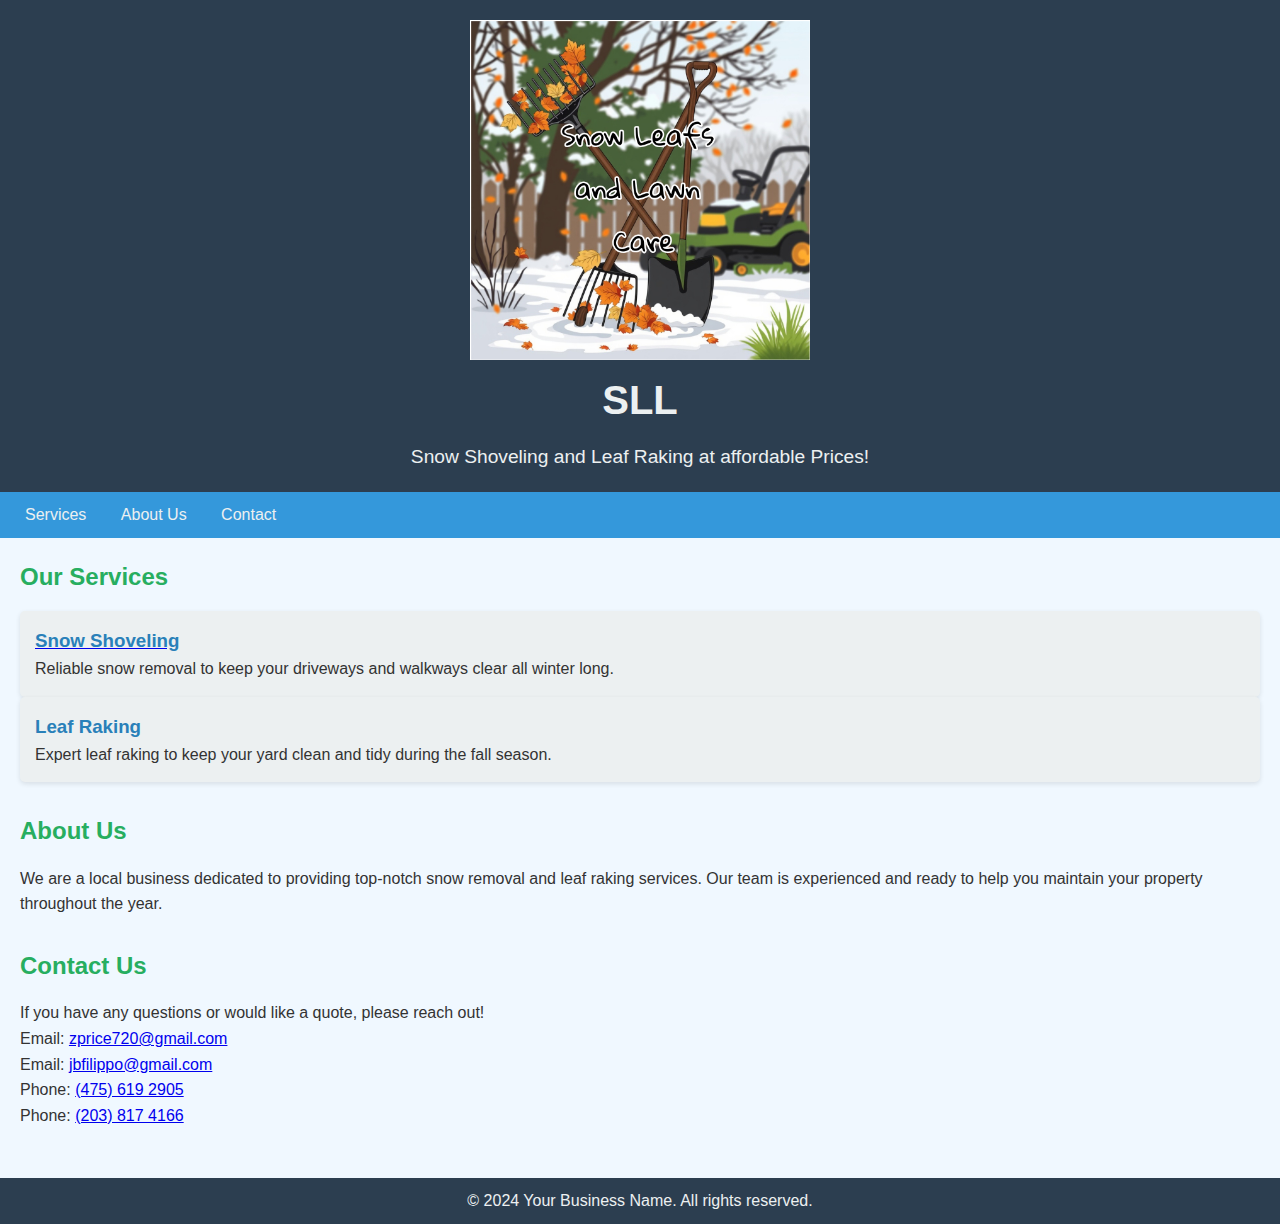
<file: index.html>
<!DOCTYPE html>
<html lang="en">
<head>
    <meta charset="UTF-8">
    <meta name="viewport" content="width=device-width, initial-scale=1.0">
    <link rel="icon" href="favicon.jpg" type="image/x-icon">
    <title>Snow Leafs and Lawn Care</title>
    <link rel="stylesheet" href="./style.css"> <!-- Link to your CSS file -->
</head>
<body>

<header>
    <img src="favicon.jpg" style="width: 340px; height: 340px;">
    <h1>SLL</h1>
    <p>Snow Shoveling and Leaf Raking at affordable Prices!</p>
</header>

<nav>
    <ul>
        <li><a href="#services">Services</a></li>
        <li><a href="#about">About Us</a></li>
        <li><a href="#contact">Contact</a></li>
    </ul>
</nav>

<main>
    <section id="services">
        <h2>Our Services</h2>
        <div class="service">
            <a href="./snowshoveling.html"><h3>Snow Shoveling</h3></a>
            <p>Reliable snow removal to keep your driveways and walkways clear all winter long.</p>
        </div>
        <div class="service">
            <h3>Leaf Raking</h3>
            <p>Expert leaf raking to keep your yard clean and tidy during the fall season.</p>
        </div>
    </section>

    <section id="about">
        <h2>About Us</h2>
        <p>We are a local business dedicated to providing top-notch snow removal and leaf raking services. Our team is experienced and ready to help you maintain your property throughout the year.</p>
    </section>

    <section id="contact">
        <h2>Contact Us</h2>
        <p>If you have any questions or would like a quote, please reach out!</p>
        <p>Email: <a href="mailto:zprice720@gmail.com">zprice720@gmail.com</a></p>
        <p>Email: <a href="mailto:jbfilippo@gmail.com">jbfilippo@gmail.com</a></p>
        <p>Phone: <a href="tel:+14756192905">(475) 619 2905</a></p>
        <p>Phone: <a href="tel:+2038174166">(203) 817 4166</a></p>
    </section>
</main>

<footer>
    <p>&copy; 2024 Your Business Name. All rights reserved.</p>
</footer>

</body>
</html>
</file>
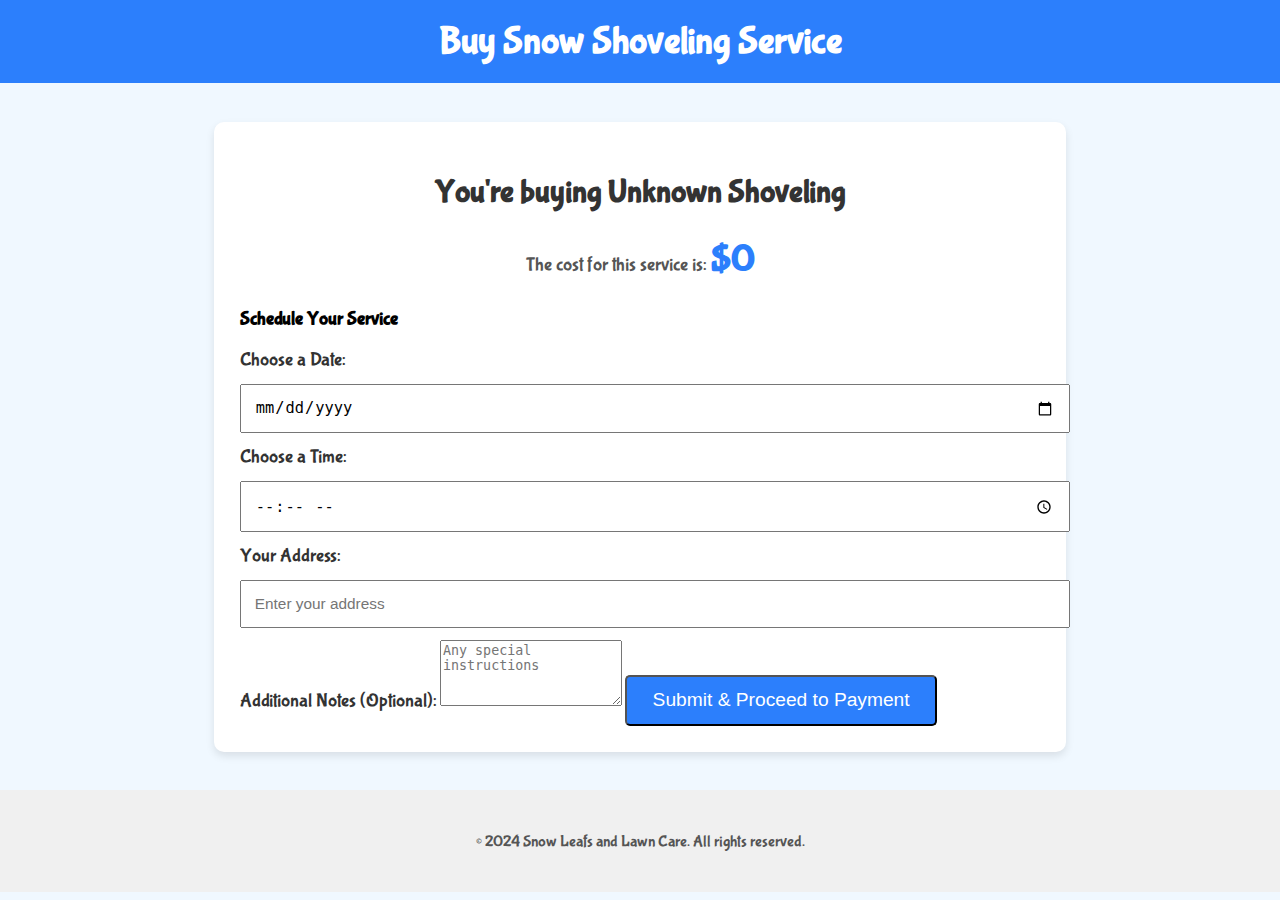
<file: buy.html>
<!DOCTYPE html>
<html lang="en">
<head>
    <meta charset="UTF-8">
    <meta http-equiv="X-UA-Compatible" content="IE=edge">
    <meta name="viewport" content="width=device-width, initial-scale=1.0">
    <title>Buy Snow Shoveling Service</title>
    <style>
        @import url('https://fonts.googleapis.com/css2?family=Bubblegum+Sans&display=swap');

        body {
            margin: 0;
            padding: 0;
            background-color: #f0f8ff;
            font-family: 'Bubblegum Sans', sans-serif;
        }

        nav {
            background-color: #2c7ffc;
            padding: 1.5vw;
            color: white;
            text-align: center;
        }

        nav h1 {
            font-size: 3vw;
            margin: 0;
        }

        .container {
            max-width: 800px;
            margin: 3vw auto;
            padding: 2vw;
            text-align: center;
            background-color: white;
            border-radius: 10px;
            box-shadow: 0 4px 8px rgba(0, 0, 0, 0.1);
        }

        .container h2 {
            font-size: 2.5vw;
            color: #333;
        }

        .container p {
            font-size: 1.5vw;
            color: #555;
            margin: 1vw 0;
        }

        .price {
            font-size: 3vw;
            font-weight: bold;
            color: #2c7ffc;
        }

        .cta {
            display: inline-block;
            margin-top: 2vw;
            padding: 1vw 2vw;
            background-color: #2c7ffc;
            color: white;
            text-decoration: none;
            font-size: 1.5vw;
            border-radius: 5px;
            transition: background-color 0.3s ease;
        }

        .cta:hover {
            background-color: #1b5ec9;
        }

        .schedule-form {
            margin-top: 2vw;
            text-align: left;
        }

        .schedule-form label {
            font-size: 1.5vw;
            color: #333;
        }

        .schedule-form input, .schedule-form select {
            width: 100%;
            padding: 1vw;
            margin: 1vw 0;
            font-size: 1.2vw;
        }

        footer {
            margin-top: 3vw;
            padding: 2vw;
            background-color: #f0f0f0;
            color: #555;
            text-align: center;
        }

        @media (max-width: 768px) {
            .container h2 {
                font-size: 5vw;
            }

            .container p {
                font-size: 3vw;
            }
        }
    </style>
</head>
<body>

    <nav>
        <h1>Buy Snow Shoveling Service</h1>
    </nav>

    <div class="container">
        <h2>You're buying <span id="service"></span> Shoveling</h2>
        <p>The cost for this service is: <span class="price" id="price"></span></p>
        
        <!-- Scheduling form -->
        <div class="schedule-form">
            <h3>Schedule Your Service</h3>
            <form id="scheduleForm">
                <label for="date">Choose a Date:</label>
                <input type="date" id="date" name="date" required>
                
                <label for="time">Choose a Time:</label>
                <input type="time" id="time" name="time" required>

                <label for="address">Your Address:</label>
                <input type="text" id="address" name="address" placeholder="Enter your address" required>

                <label for="notes">Additional Notes (Optional):</label>
                <textarea id="notes" name="notes" rows="4" placeholder="Any special instructions"></textarea>

                <button type="submit" class="cta">Submit & Proceed to Payment</button>
            </form>
        </div>
    </div>

    <footer>
        <p>&copy; 2024 Snow Leafs and Lawn Care. All rights reserved.</p>
    </footer>

    <script>
        // Get URL parameters
        const urlParams = new URLSearchParams(window.location.search);
        const service = urlParams.get('service');
        const price = urlParams.get('price');

        // Display service and price on the page
        document.getElementById('service').innerText = service || 'Unknown';
        document.getElementById('price').innerText = `$${price || '0'}`;

        // Handle form submission
        document.getElementById('scheduleForm').addEventListener('submit', function(event) {
            event.preventDefault();

            const formData = new FormData(this);
            const date = formData.get('date');
            const time = formData.get('time');
            const address = formData.get('address');
            const notes = formData.get('notes');

            // Store data in localStorage or send it to the backend for processing
            console.log('Scheduled Date:', date);
            console.log('Scheduled Time:', time);
            console.log('Address:', address);
            console.log('Notes:', notes);

            // Redirect to payment (you can add actual logic for backend processing)
            window.location.href = 'purchase-complete.html';
        });
    </script>

</body>
</html>
</file>
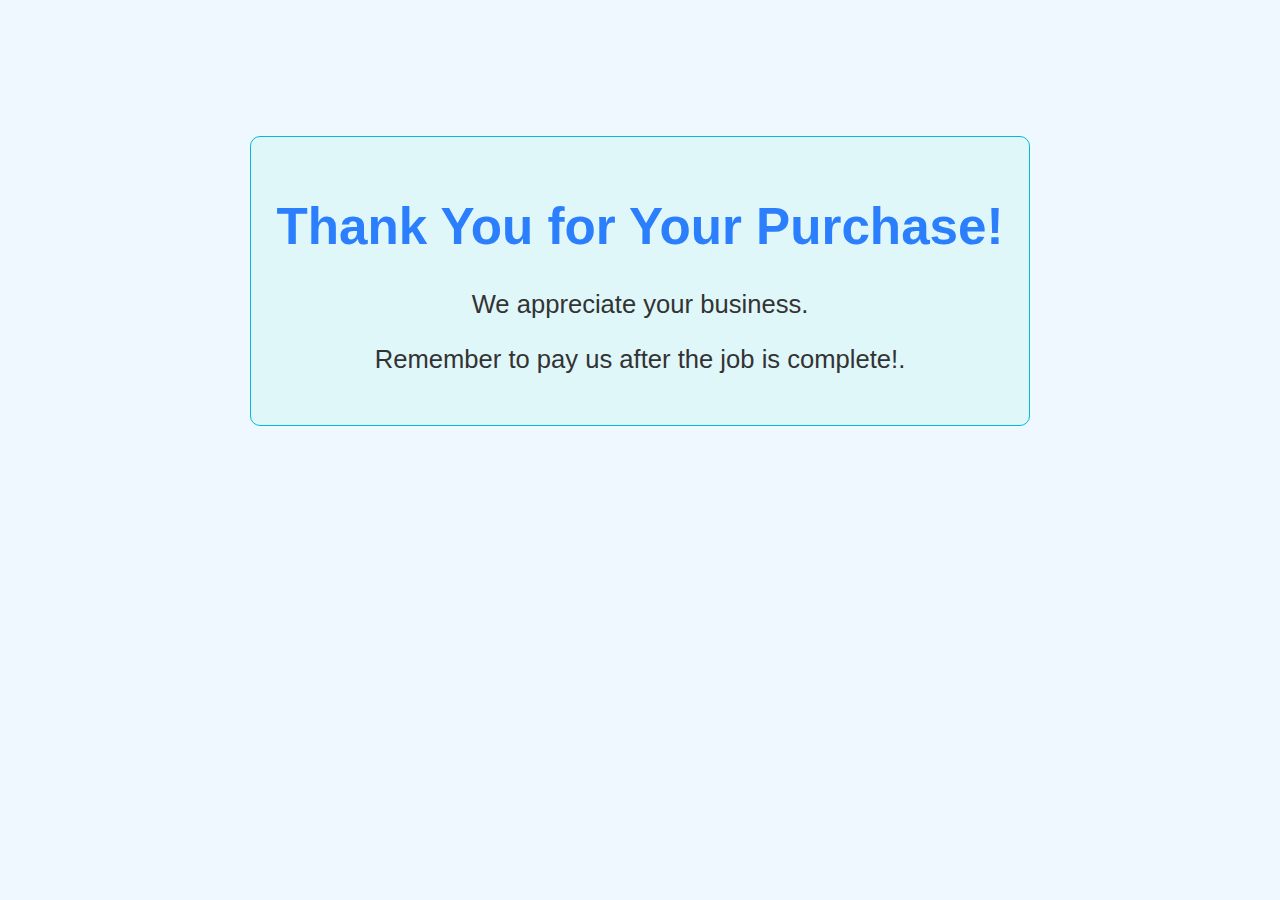
<file: purchase-complete.html>
<!DOCTYPE html>
<html lang="en">
<head>
    <meta charset="UTF-8">
    <meta name="viewport" content="width=device-width, initial-scale=1.0">
    <title>Thank You</title>
    <style>
        body {
            font-family: 'Bubblegum Sans', sans-serif;
            background-color: #f0f8ff;
            text-align: center;
            padding: 5vw;
        }

        h1 {
            color: #2c7ffc;
            font-size: 4vw;
        }

        p {
            font-size: 2vw;
            color: #333;
        }

        #thank-you-message {
            margin-top: 5vw;
            padding: 2vw;
            background-color: #e0f7fa;
            border: 1px solid #00bcd4;
            border-radius: 10px;
            display: inline-block;
        }

        #thank-you-message h2 {
            color: #4CAF50;
        }

        #thank-you-message p {
            color: #333;
        }
    </style>
</head>
<body>

    <div id="thank-you-message">
        <h1>Thank You for Your Purchase!</h1>
        <p>We appreciate your business.</p>
        <p>Remember to pay us after the job is complete!.</p>
    </div>

</body>
</html>
</file>
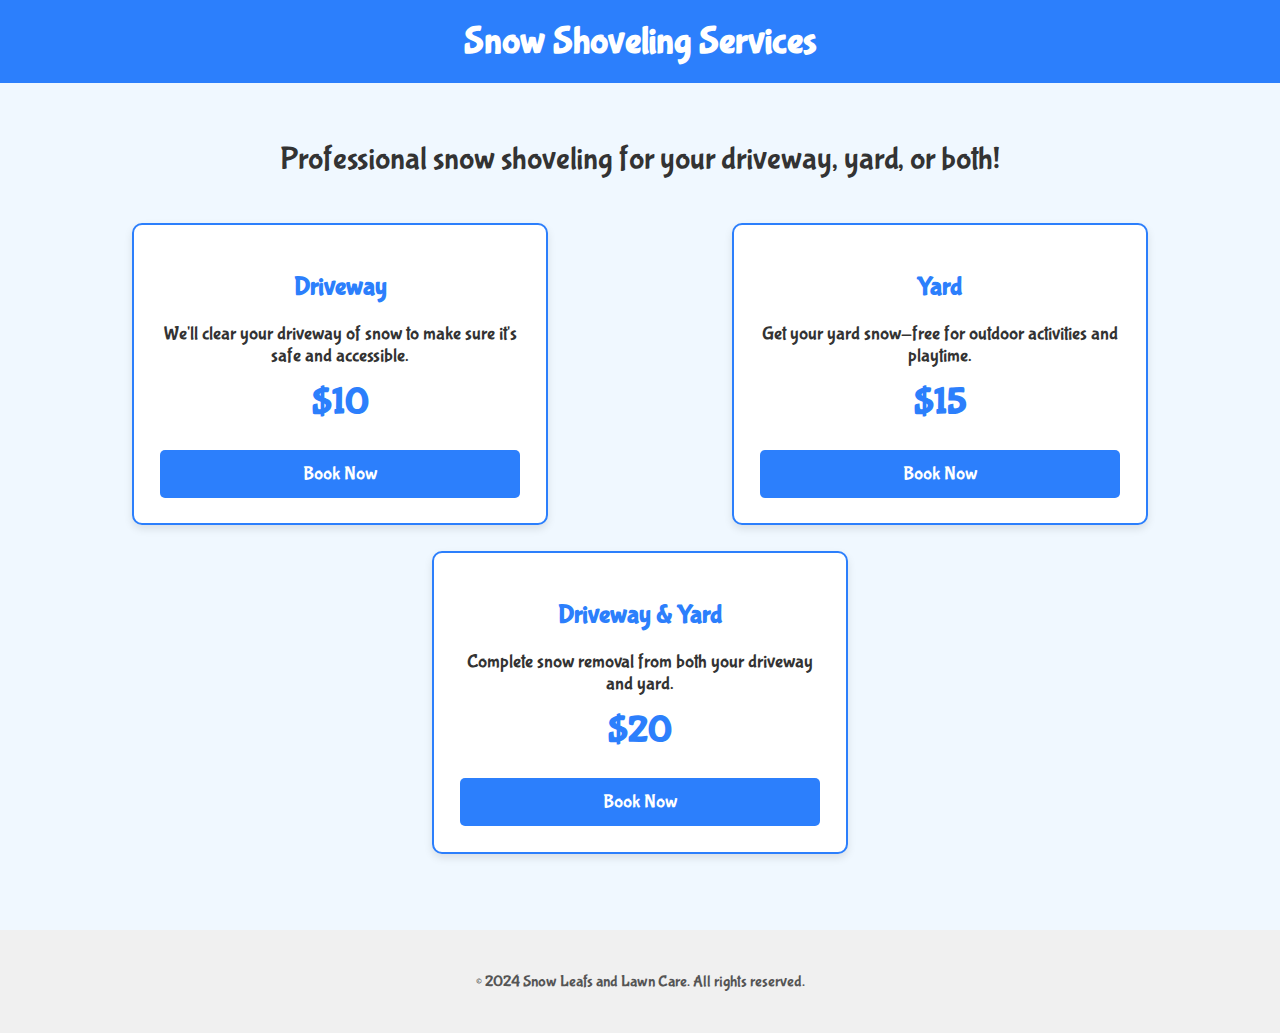
<file: snowshoveling.html>
<!DOCTYPE html>
<html lang="en">
<head>
    <meta charset="UTF-8">
    <meta http-equiv="X-UA-Compatible" content="IE=edge">
    <meta name="viewport" content="width=device-width, initial-scale=1.0">
    <title>Snow Shoveling Services</title>
    <link rel="icon" type="image/x-icon" href="favicon.ico">
    <style>
        @import url('https://fonts.googleapis.com/css2?family=Bubblegum+Sans&display=swap');

        body {
            margin: 0;
            padding: 0;
            background-color: #f0f8ff; /* Light blue background */
            font-family: 'Bubblegum Sans', sans-serif;
        }

        nav {
            background-color: #2c7ffc;
            padding: 1.5vw;
            color: white;
            text-align: center;
        }

        nav h1 {
            font-size: 3vw;
            margin: 0;
        }

        .container {
            max-width: 1200px;
            margin: 0 auto;
            padding: 2vw;
            text-align: center;
        }

        .heading {
            font-size: 2.5vw;
            color: #333;
            margin-bottom: 2vw;
        }

        .pricing-table {
            display: flex;
            justify-content: space-around;
            flex-wrap: wrap;
        }

        .pricing-card {
            background-color: #ffffff;
            border: 2px solid #2c7ffc;
            border-radius: 10px;
            width: 30%;
            margin: 1vw;
            box-shadow: 0 4px 8px rgba(0, 0, 0, 0.1);
            padding: 2vw;
            text-align: center;
        }

        .pricing-card h2 {
            font-size: 2vw;
            color: #2c7ffc;
        }

        .pricing-card p {
            font-size: 1.5vw;
            color: #333;
            margin: 1vw 0;
        }

        .pricing-card .price {
            font-size: 3vw;
            font-weight: bold;
            color: #2c7ffc;
        }

        .cta {
            display: block;
            margin-top: 2vw;
            padding: 1vw 2vw;
            background-color: #2c7ffc;
            color: white;
            text-decoration: none;
            font-size: 1.5vw;
            border-radius: 5px;
            transition: background-color 0.3s ease;
        }

        .cta:hover {
            background-color: #1b5ec9;
        }

        footer {
            margin-top: 3vw;
            padding: 2vw;
            background-color: #f0f0f0;
            color: #555;
            text-align: center;
        }

        @media (max-width: 768px) {
            .pricing-card {
                width: 100%;
            }

            nav h1, .heading {
                font-size: 5vw;
            }

            .pricing-card h2, .price {
                font-size: 4vw;
            }
        }
    </style>
</head>
<body>

    <nav>
        <h1>Snow Shoveling Services</h1>
    </nav>

    <div class="container">
        <div class="heading">
            <p>Professional snow shoveling for your driveway, yard, or both!</p>
        </div>

        <div class="pricing-table">
            <div class="pricing-card">
                <h2>Driveway</h2>
                <p>We'll clear your driveway of snow to make sure it's safe and accessible.</p>
                <div class="price">$10</div>
                <a href="#" class="cta">Book Now</a>
            </div>

            <div class="pricing-card">
                <h2>Yard</h2>
                <p>Get your yard snow-free for outdoor activities and playtime.</p>
                <div class="price">$15</div>
                <a href="#" class="cta">Book Now</a>
            </div>

            <div class="pricing-card">
                <h2>Driveway & Yard</h2>
                <p>Complete snow removal from both your driveway and yard.</p>
                <div class="price">$20</div>
                <a href="#" class="cta">Book Now</a>
            </div>
        </div>
    </div>

    <footer>
        <p>&copy; 2024 Snow Leafs and Lawn Care. All rights reserved.</p>
    </footer>

</body>
</html>
</file>
<file: style.css>
/* General Reset */
* {
    margin: 0;
    padding: 0;
    box-sizing: border-box;
}

body {
    font-family: Arial, sans-serif;
    line-height: 1.6;
    color: #333;
    background-color: #f0f8ff; /* Light blue background */
}

/* Header Styles */
header {
    background: #2c3e50; /* Dark blue-gray */
    color: #ecf0f1; /* Light gray */
    padding: 20px;
    text-align: center;
}

header h1 {
    font-size: 2.5em;
    margin-bottom: 10px;
}

header p {
    font-size: 1.2em;
}

/* Navigation Styles */
nav {
    background: #3498db; /* Bright blue */
    padding: 10px;
}

nav ul {
    list-style: none;
}

nav ul li {
    display: inline;
    margin: 0 15px;
}

nav ul li a {
    color: #ecf0f1;
    text-decoration: none;
}

/* Main Content Styles */
main {
    padding: 20px;
}

h2 {
    color: #27ae60; /* Green for nature */
    margin-bottom: 15px;
}

section {
    margin-bottom: 30px;
}

.service {
    background: #ecf0f1; /* Light gray */
    padding: 15px;
    border-radius: 5px;
    box-shadow: 0 2px 5px rgba(0, 0, 0, 0.1);
}

.service h3 {
    color: #2980b9; /* Blue */
}

/* Footer Styles */
footer {
    background: #2c3e50;
    color: #ecf0f1;
    text-align: center;
    padding: 10px;
    position: relative;
    bottom: 0;
    width: 100%;
}

/* Responsive Styles */
@media (max-width: 600px) {
    nav ul li {
        display: block;
        margin: 10px 0;
    }
    
    header h1 {
        font-size: 2em;
    }
}
</file>
